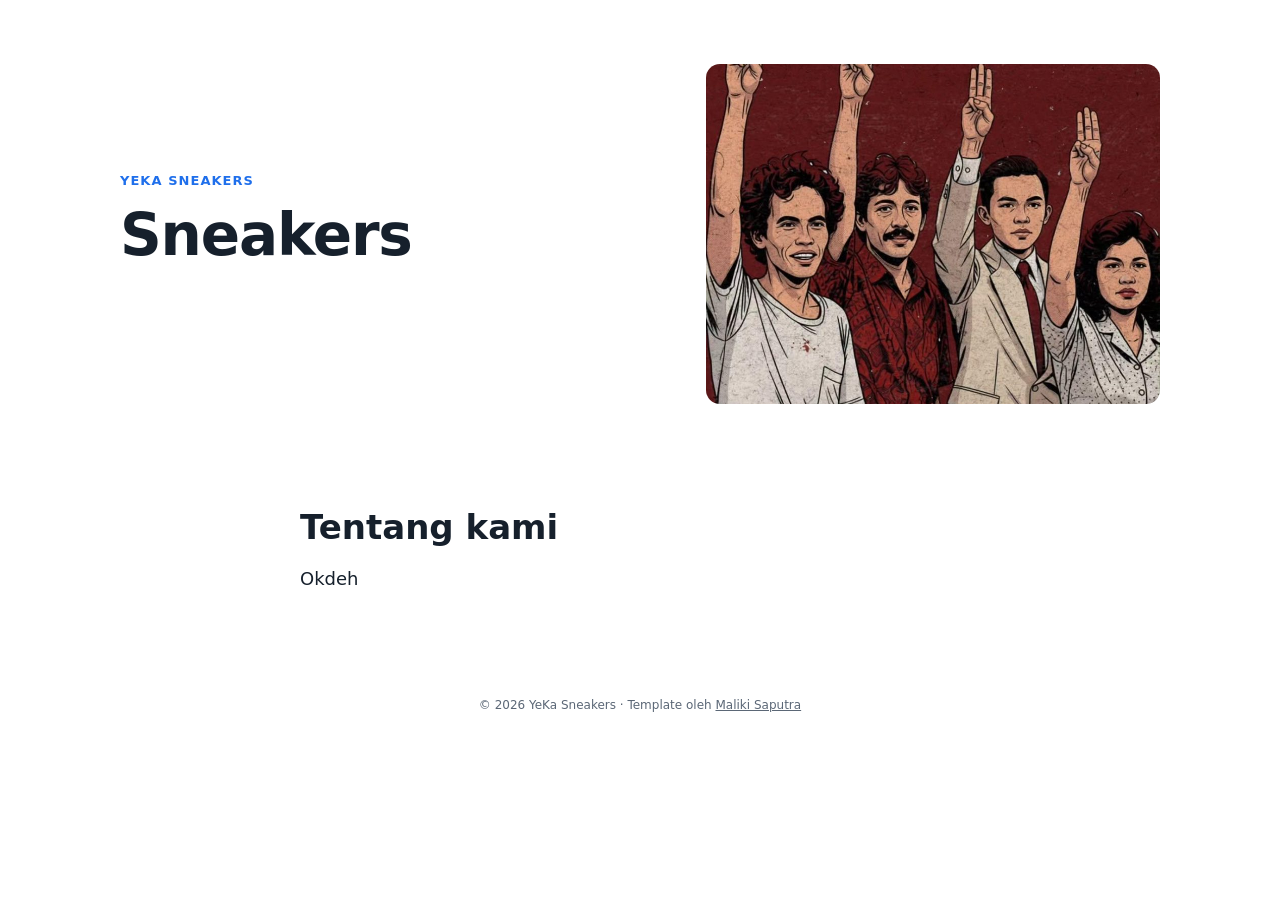
<file: yeka-sneakers.html>
<!doctype html>
<html lang="id">
<head>
<meta charset="utf-8">
<meta name="viewport" content="width=device-width, initial-scale=1">
<title>Sneakers  · YeKa Sneakers</title>
<meta name="description" content="Okdeh">
<meta property="og:title" content="Sneakers  · YeKa Sneakers">
<!-- Dibuat dengan Maliki Web · Template oleh Maliki Saputra (@malikisaputra) — https://malikisaputra.biz.id · Lisensi Nonkomersial Maliki Studio 1.0 -->
<style>*{box-sizing:border-box}html{scroll-behavior:smooth}body{margin:0;background:#ffffff;color:#16202c;font:16px/1.6 system-ui,-apple-system,"Segoe UI",Roboto,sans-serif}
img{max-width:100%;display:block}a{color:#1f6feb}h1,h2,h3{font-family:inherit;line-height:1.15;margin:0 0 .5em}
.wrap{max-width:1080px;margin:0 auto;padding:0 20px}.sempit{max-width:720px}section{padding:56px 0}section.alt{background:#f4f7fb}
h2{font-size:clamp(24px,4vw,34px)}.sub{color:#5b6776;font-size:18px;margin:0 0 22px}.besar{font-size:18px}
.btn{display:inline-block;background:#1f6feb;color:#fff;text-decoration:none;font-weight:700;padding:14px 24px;border-radius:14px;margin-top:6px}
.hero{padding:64px 0 48px}.hero .wrap{display:grid;gap:32px;align-items:center}.hero.adafoto .wrap{grid-template-columns:1.1fr .9fr}
.hero h1{font-size:clamp(34px,6vw,58px);letter-spacing:-.02em}.hero img{border-radius:14px;aspect-ratio:4/3;object-fit:cover;width:100%}
.merek{font-weight:700;color:#1f6feb;margin-bottom:10px;text-transform:uppercase;letter-spacing:.08em;font-size:13px}
.grid{display:grid;gap:16px}.tiga{grid-template-columns:repeat(auto-fit,minmax(220px,1fr))}.empat{grid-template-columns:repeat(auto-fill,minmax(200px,1fr))}
.card{background:#f4f7fb;border-radius:14px;overflow:hidden;border:1px solid #16202c14}section.alt .card{background:#ffffff}
.card img{aspect-ratio:1;object-fit:cover;width:100%}.pad{padding:18px}.card p{color:#5b6776;margin:0 0 8px}
.harga{font-weight:800;color:#1f6feb;font-size:18px}.kecil{display:inline-block;margin-top:8px;font-weight:700;text-decoration:none}
details{border-bottom:1px solid #16202c1f;padding:14px 0}summary{cursor:pointer;font-weight:700}details p{color:#5b6776}
.kontak h3{font-size:15px;color:#5b6776;text-transform:uppercase;letter-spacing:.05em}.kontak .btn{margin-top:24px}
.bio{max-width:520px;margin:0 auto;padding:56px 20px;text-align:center}.avatar{width:104px;height:104px;border-radius:50%;object-fit:cover;margin:0 auto 16px;border:3px solid #1f6feb}
.inisial{display:grid;place-items:center;background:#1f6feb;color:#fff;font-size:44px;font-weight:800}.bio h1{font-size:28px}
.links{display:grid;gap:12px;margin:22px 0}.link{display:block;padding:15px 18px;border-radius:14px;background:#f4f7fb;color:#16202c;text-decoration:none;font-weight:600;border:1px solid #16202c1a}
.link.utama{background:#1f6feb;color:#fff;border-color:#1f6feb}.sosial{display:flex;gap:16px;justify-content:center;flex-wrap:wrap;margin-top:18px}
footer{text-align:center;padding:28px 20px;color:#5b6776;font-size:12px}footer a{color:#5b6776}
@media (max-width:760px){.hero.adafoto .wrap{grid-template-columns:1fr}.hero{padding:40px 0 32px}section{padding:40px 0}}</style>
</head>
<body>
<header class="hero adafoto"><div class="wrap">
      <div><div class="merek">YeKa Sneakers</div><h1>Sneakers </h1>
      </div><img src="[data-uri]" alt="YeKa Sneakers"></div></header>
    
    
    <section><div class="wrap sempit"><h2>Tentang kami</h2><p class="besar">Okdeh</p></div></section>
    
    
    
<footer>© 2026 YeKa Sneakers · Template oleh <a href="https://malikisaputra.biz.id" target="_blank" rel="noopener">Maliki Saputra</a></footer>
</file>
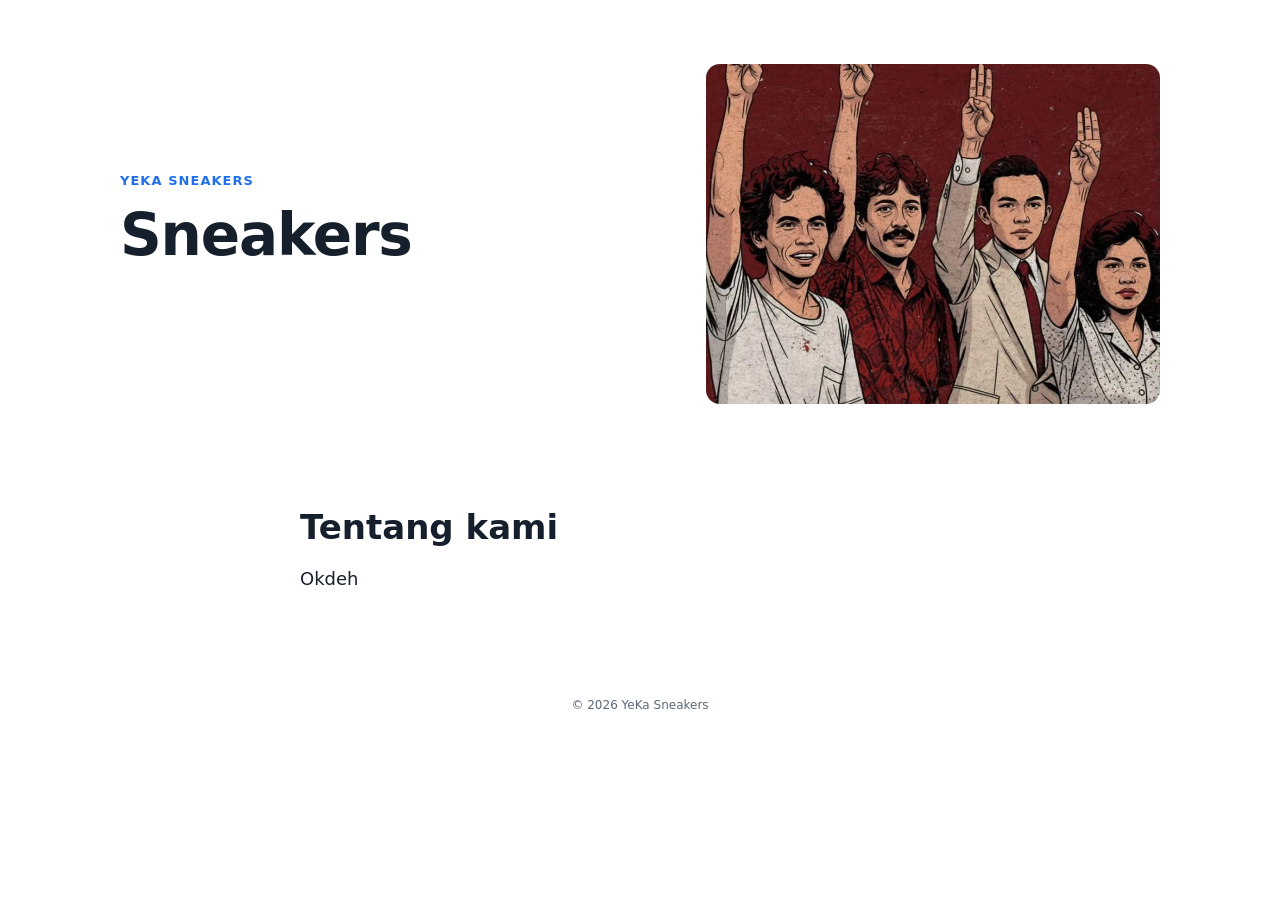
<file: yeka.html>
<!doctype html>
<html lang="id">
<head>
<meta charset="utf-8">
<meta name="viewport" content="width=device-width, initial-scale=1">
<title>Sneakers  · YeKa Sneakers</title>
<meta name="description" content="Okdeh">
<meta property="og:title" content="Sneakers  · YeKa Sneakers">
<!-- Dibuat dengan Maliki Web · Template oleh Maliki Saputra (@malikisaputra) — https://malikisaputra.biz.id · Lisensi Nonkomersial Maliki Studio 1.0 -->
<style>*{box-sizing:border-box}html{scroll-behavior:smooth}body{margin:0;background:#ffffff;color:#16202c;font:16px/1.6 system-ui,-apple-system,"Segoe UI",Roboto,sans-serif}
img{max-width:100%;display:block}a{color:#1f6feb}h1,h2,h3{font-family:inherit;line-height:1.15;margin:0 0 .5em}
.wrap{max-width:1080px;margin:0 auto;padding:0 20px}.sempit{max-width:720px}section{padding:56px 0}section.alt{background:#f4f7fb}
h2{font-size:clamp(24px,4vw,34px)}.sub{color:#5b6776;font-size:18px;margin:0 0 22px}.besar{font-size:18px}
.btn{display:inline-block;background:#1f6feb;color:#fff;text-decoration:none;font-weight:700;padding:14px 24px;border-radius:14px;margin-top:6px}
.hero{padding:64px 0 48px}.hero .wrap{display:grid;gap:32px;align-items:center}.hero.adafoto .wrap{grid-template-columns:1.1fr .9fr}
.hero h1{font-size:clamp(34px,6vw,58px);letter-spacing:-.02em}.hero img{border-radius:14px;aspect-ratio:4/3;object-fit:cover;width:100%}
.merek{font-weight:700;color:#1f6feb;margin-bottom:10px;text-transform:uppercase;letter-spacing:.08em;font-size:13px}
.grid{display:grid;gap:16px}.tiga{grid-template-columns:repeat(auto-fit,minmax(220px,1fr))}.empat{grid-template-columns:repeat(auto-fill,minmax(200px,1fr))}
.card{background:#f4f7fb;border-radius:14px;overflow:hidden;border:1px solid #16202c14}section.alt .card{background:#ffffff}
.card img{aspect-ratio:1;object-fit:cover;width:100%}.pad{padding:18px}.card p{color:#5b6776;margin:0 0 8px}
.harga{font-weight:800;color:#1f6feb;font-size:18px}.kecil{display:inline-block;margin-top:8px;font-weight:700;text-decoration:none}
details{border-bottom:1px solid #16202c1f;padding:14px 0}summary{cursor:pointer;font-weight:700}details p{color:#5b6776}
.kontak h3{font-size:15px;color:#5b6776;text-transform:uppercase;letter-spacing:.05em}.kontak .btn{margin-top:24px}
.bio{max-width:520px;margin:0 auto;padding:56px 20px;text-align:center}.avatar{width:104px;height:104px;border-radius:50%;object-fit:cover;margin:0 auto 16px;border:3px solid #1f6feb}
.inisial{display:grid;place-items:center;background:#1f6feb;color:#fff;font-size:44px;font-weight:800}.bio h1{font-size:28px}
.links{display:grid;gap:12px;margin:22px 0}.link{display:block;padding:15px 18px;border-radius:14px;background:#f4f7fb;color:#16202c;text-decoration:none;font-weight:600;border:1px solid #16202c1a}
.link.utama{background:#1f6feb;color:#fff;border-color:#1f6feb}.sosial{display:flex;gap:16px;justify-content:center;flex-wrap:wrap;margin-top:18px}
footer{text-align:center;padding:28px 20px;color:#5b6776;font-size:12px}footer a{color:#5b6776}
@media (max-width:760px){.hero.adafoto .wrap{grid-template-columns:1fr}.hero{padding:40px 0 32px}section{padding:40px 0}}</style>
</head>
<body>
<header class="hero adafoto"><div class="wrap">
      <div><div class="merek">YeKa Sneakers</div><h1>Sneakers </h1>
      </div><img src="[data-uri]" alt="YeKa Sneakers"></div></header>
    
    
    <section><div class="wrap sempit"><h2>Tentang kami</h2><p class="besar">Okdeh</p></div></section>
    
    
    
<footer>© 2026 YeKa Sneakers</footer>
</file>
